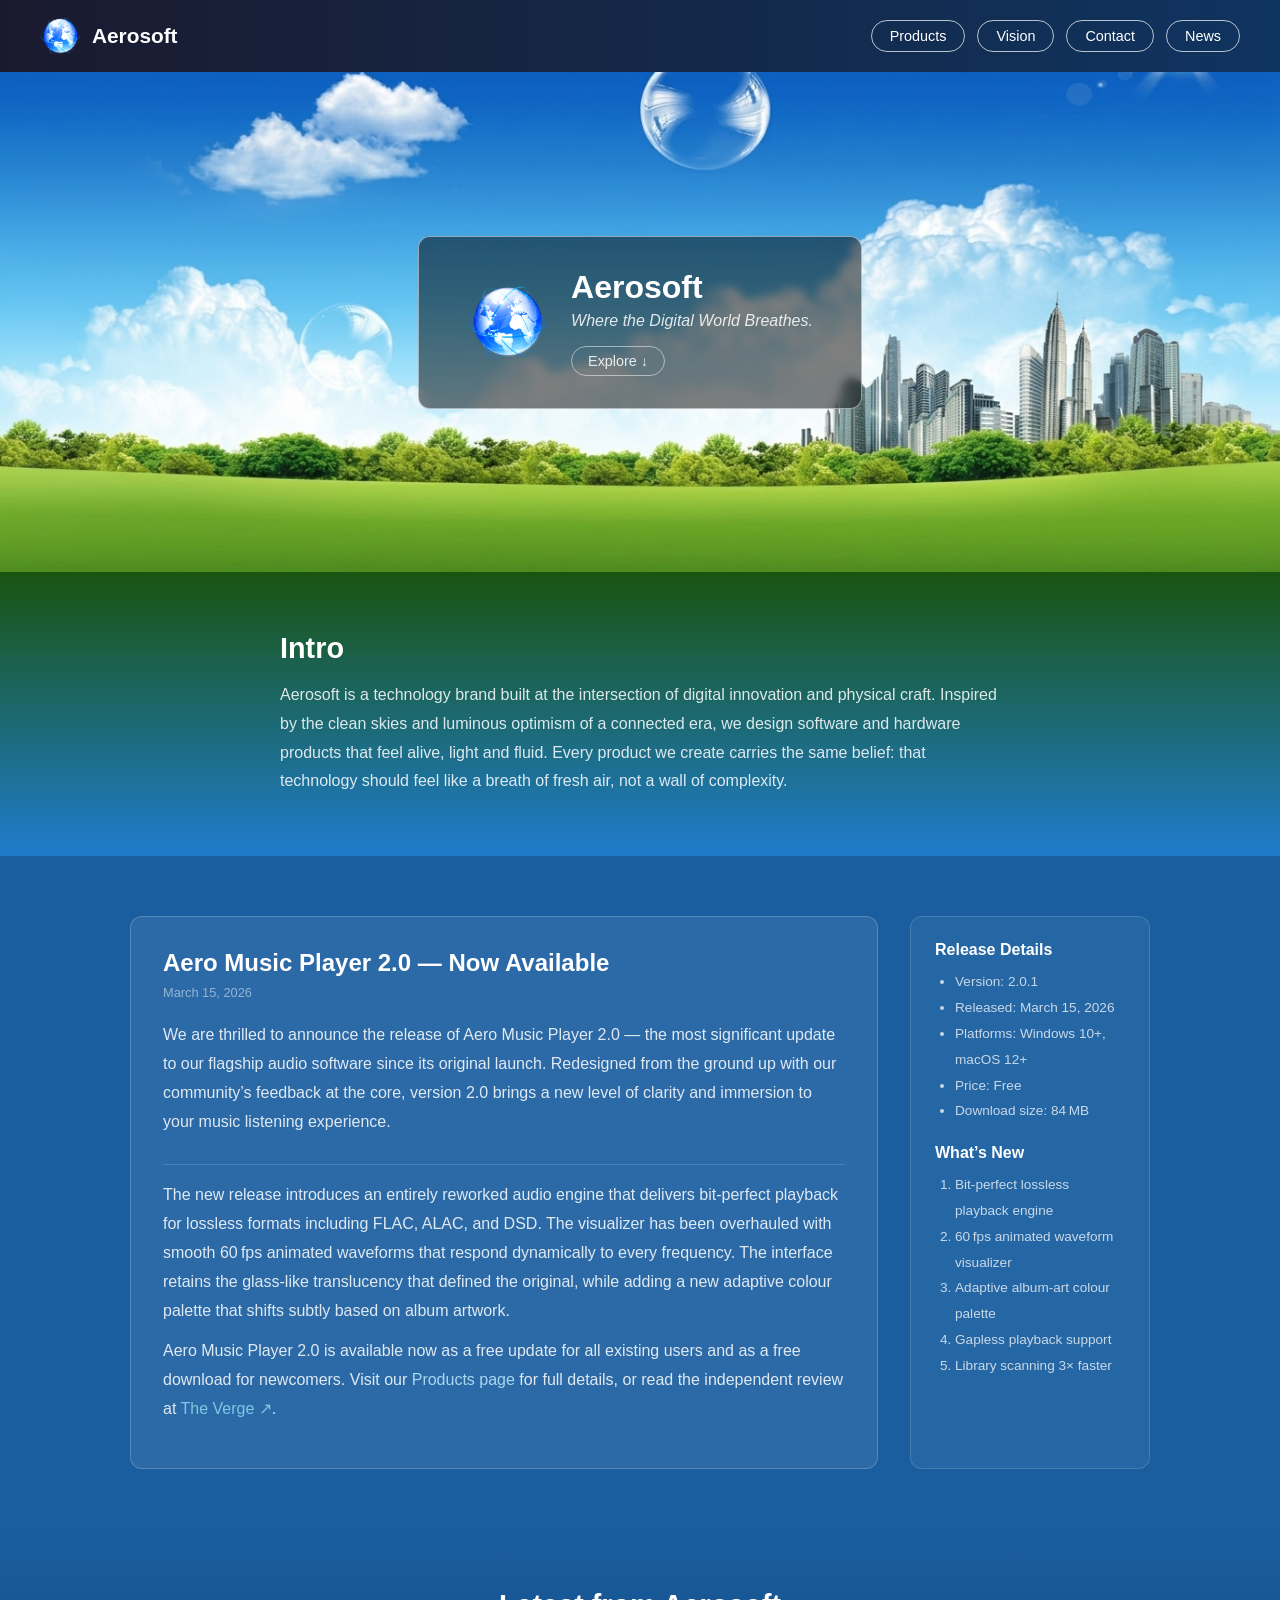
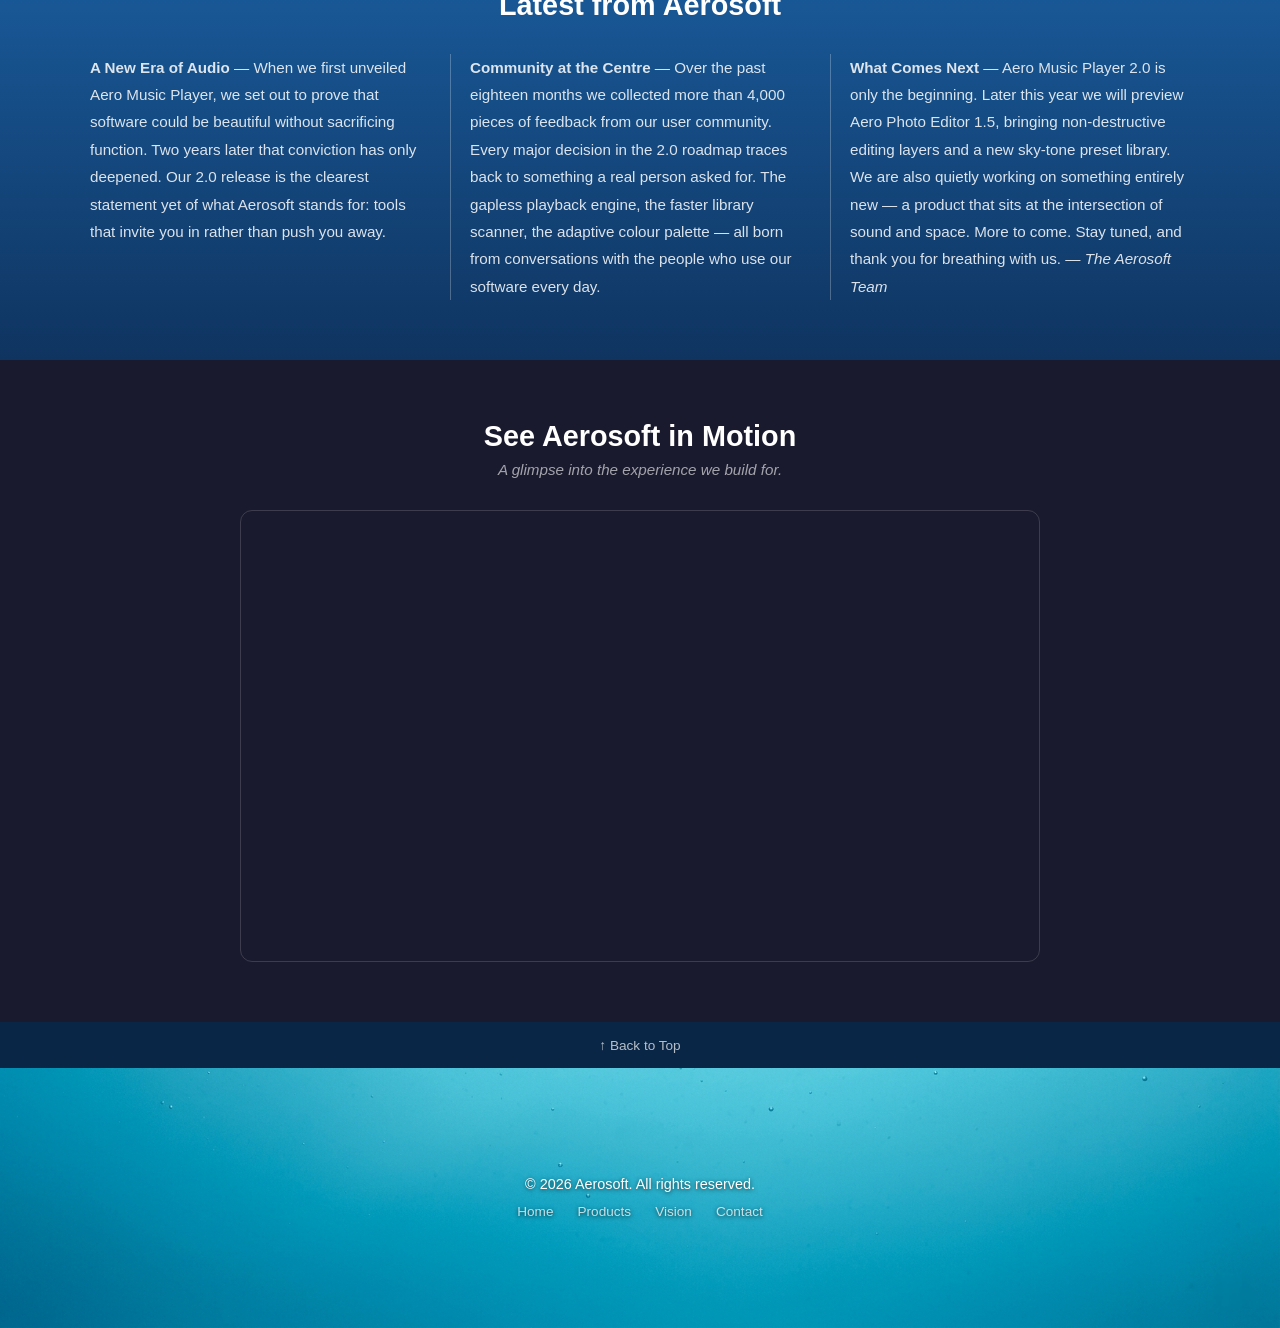
<file: index.html>
<!DOCTYPE html>
<html lang="en">
<head>
    <meta charset="UTF-8">
    <meta name="viewport" content="width=device-width, initial-scale=1.0">
    <meta name="description" content="Aerosoft — technology built at the intersection of digital innovation and physical craft. Where the Digital World Breathes.">
    <meta name="keywords" content="Aerosoft, technology, software, hardware, digital innovation, music player, photo editor, disc reader">
    <meta name="author" content="Aerosoft">
    <title>Aerosoft</title>
    <link rel="icon" href="Images/Globe_rotating.gif">
    <link rel="stylesheet" href="Styles/style.css">
</head>
<body id="top" class="home-page">

    <!-- Header -->
    <header class="header">
        <a href="index.html" class="header-brand">
            <img src="Images/logo.png" alt="Logo" class="header-logo">
            <span class="brand-name">Aerosoft</span>
        </a>
        <nav class="header-nav">
            <a href="products.html" class="nav-link">Products</a>
            <a href="vision.html" class="nav-link">Vision</a>
            <a href="contact.html" class="nav-link">Contact</a>
            <a href="#latest-news" class="nav-link">News</a>
        </nav>
    </header>

    <!-- Hero Section -->
    <section class="hero">
        <div id="hero-card">
            <img src="Images/logo.png" alt="Logo" class="hero-logo">
            <div class="hero-text">
                <h1>Aerosoft</h1>
                <p style="font-style: italic;">Where the Digital World Breathes.</p>
                <!-- Internal link: hero to intro -->
                <a href="#intro" class="hero-scroll-btn">Explore &#8595;</a>
            </div>
        </div>
    </section>

    <!-- Intro Section -->
    <section id="intro" class="intro">
        <div class="intro-content">
            <h2>Intro</h2>
            <p>Aerosoft is a technology brand built at the intersection of digital innovation and physical craft. Inspired by the clean skies and luminous optimism of a connected era, we design software and hardware products that feel alive, light and fluid. Every product we create carries the same belief: that technology should feel like a breath of fresh air, not a wall of complexity.</p>
        </div>
    </section>

    <!-- Featured Article + Aside -->
    <section id="latest-news" class="feature-bg">
        <div class="feature-section">

            <article class="feature-article">
                <header class="article-header">
                    <h2>Aero Music Player 2.0 &#8212; Now Available</h2>
                    <time datetime="2026-03-15" class="article-date">March 15, 2026</time>
                </header>
                <section class="article-intro">
                    <p>We are thrilled to announce the release of Aero Music Player 2.0 &#8212; the most significant update to our flagship audio software since its original launch. Redesigned from the ground up with our community&#8217;s feedback at the core, version 2.0 brings a new level of clarity and immersion to your music listening experience.</p>
                </section>
                <section class="article-body">
                    <p>The new release introduces an entirely reworked audio engine that delivers bit-perfect playback for lossless formats including FLAC, ALAC, and DSD. The visualizer has been overhauled with smooth 60&thinsp;fps animated waveforms that respond dynamically to every frequency. The interface retains the glass-like translucency that defined the original, while adding a new adaptive colour palette that shifts subtly based on album artwork.</p>
                    <p>Aero Music Player 2.0 is available now as a free update for all existing users and as a free download for newcomers. Visit our <a href="products.html" class="article-link">Products page</a> for full details, or read the independent review at <a href="https://www.theverge.com" target="_blank" rel="noopener noreferrer" class="external-link">The Verge &#8599;</a>.</p>
                </section>
            </article>

            <aside class="feature-aside">
                <h3>Release Details</h3>
                <ul class="aside-list">
                    <li>Version: 2.0.1</li>
                    <li>Released: March 15, 2026</li>
                    <li>Platforms: Windows 10+, macOS 12+</li>
                    <li>Price: Free</li>
                    <li>Download size: 84&thinsp;MB</li>
                </ul>
                <h3>What&#8217;s New</h3>
                <ol class="aside-ordered-list">
                    <li>Bit-perfect lossless playback engine</li>
                    <li>60&thinsp;fps animated waveform visualizer</li>
                    <li>Adaptive album-art colour palette</li>
                    <li>Gapless playback support</li>
                    <li>Library scanning 3&times; faster</li>
                </ol>
            </aside>

        </div>
    </section>

    <!-- Press / Newspaper Columns -->
    <section class="press-section">
        <div class="press-inner">
            <h2>Latest from Aerosoft</h2>
            <div class="press-columns">
                <p><strong>A New Era of Audio</strong> &#8212; When we first unveiled Aero Music Player, we set out to prove that software could be beautiful without sacrificing function. Two years later that conviction has only deepened. Our 2.0 release is the clearest statement yet of what Aerosoft stands for: tools that invite you in rather than push you away.</p>
                <p><strong>Community at the Centre</strong> &#8212; Over the past eighteen months we collected more than 4,000 pieces of feedback from our user community. Every major decision in the 2.0 roadmap traces back to something a real person asked for. The gapless playback engine, the faster library scanner, the adaptive colour palette &#8212; all born from conversations with the people who use our software every day.</p>
                <p><strong>What Comes Next</strong> &#8212; Aero Music Player 2.0 is only the beginning. Later this year we will preview Aero Photo Editor 1.5, bringing non-destructive editing layers and a new sky-tone preset library. We are also quietly working on something entirely new &#8212; a product that sits at the intersection of sound and space. More to come. Stay tuned, and thank you for breathing with us. &#8212; <em>The Aerosoft Team</em></p>
            </div>
        </div>
    </section>

    <!-- Video Section -->
    <section class="video-section">
        <div class="video-inner">
            <h2>See Aerosoft in Motion</h2>
            <p class="video-subtitle">A glimpse into the experience we build for.</p>
            <div class="video-wrapper">
                <iframe
                    src="https://www.youtube.com/embed/9uaHQMWaP7A"
                    title="Aerosoft &#8212; Ambient Showcase"
                    allow="accelerometer; autoplay; clipboard-write; encrypted-media; gyroscope; picture-in-picture"
                    allowfullscreen>
                </iframe>
            </div>
        </div>
    </section>

    <!-- Internal link: bottom back to top -->
    <div class="back-to-top-bar">
        <a href="#top" class="back-to-top">&#8593; Back to Top</a>
    </div>

    <!-- Footer -->
    <footer class="footer">
        <div class="footer-content">
            <p class="footer-copy">&copy; 2026 Aerosoft. All rights reserved.</p>
            <nav class="footer-nav">
                <a href="index.html" class="footer-nav-link">Home</a>
                <a href="products.html" class="footer-nav-link">Products</a>
                <a href="vision.html" class="footer-nav-link">Vision</a>
                <a href="contact.html" class="footer-nav-link">Contact</a>
            </nav>
        </div>
    </footer>

</body>
</html>
</file>
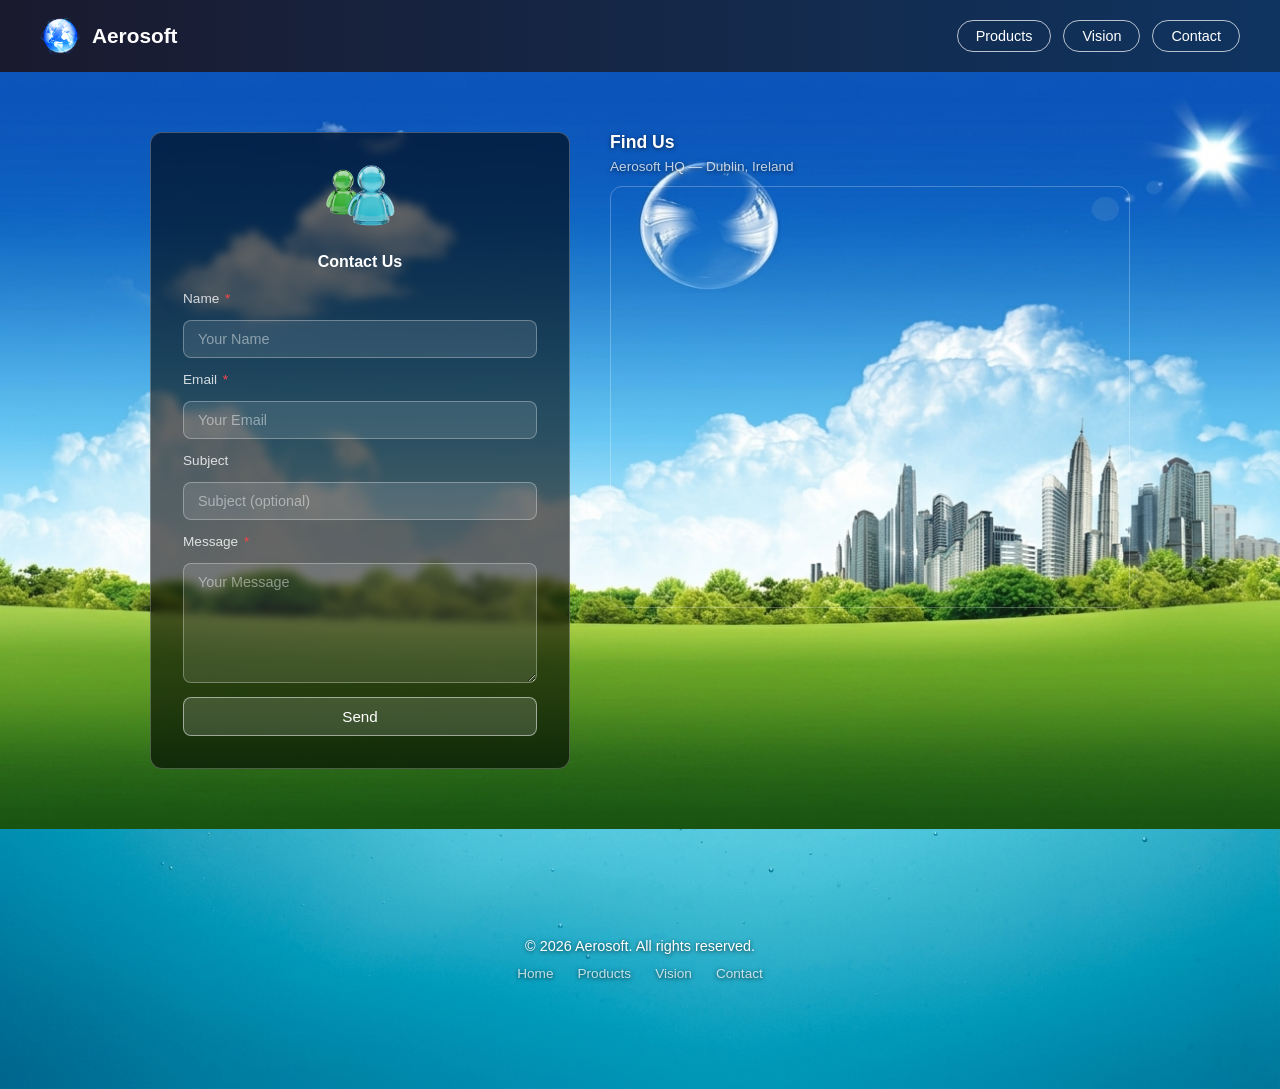
<file: contact.html>
<!DOCTYPE html>
<html lang="en">
<head>
    <meta charset="UTF-8">
    <meta name="viewport" content="width=device-width, initial-scale=1.0">
    <meta name="description" content="Get in touch with Aerosoft. Send us a message and a member of our team will get back to you.">
    <meta name="keywords" content="contact Aerosoft, get in touch, Aerosoft support, send message">
    <meta name="author" content="Aerosoft">
    <title>Contact - Aerosoft</title>
    <link rel="icon" href="Images/Globe_rotating.gif">
    <link rel="stylesheet" href="Styles/style.css">
</head>
<body>

    <!-- Header -->
    <header class="header">
        <a href="index.html" class="header-brand">
            <img src="Images/logo.png" alt="Logo" class="header-logo">
            <span class="brand-name">Aerosoft</span>
        </a>
        <nav class="header-nav">
            <a href="products.html" class="nav-link">Products</a>
            <a href="vision.html" class="nav-link">Vision</a>
            <a href="contact.html" class="nav-link">Contact</a>
        </nav>
    </header>

    <!-- Contact Section -->
    <section class="contact-section">
        <div class="contact-area">

            <!-- Contact Form — method GET so submitted data is visible in the URL -->
            <div class="contact-card">
                <img src="Images/frutiger_people.png" alt="Contact" class="contact-card-img">
                <h2 class="contact-prompt">Contact Us</h2>
                <form class="contact-form" method="GET" action="contact.html">
                    <label class="form-label" for="name">Name <span class="req">*</span></label>
                    <input type="text" id="name" name="name" placeholder="Your Name" minlength="2" required>

                    <label class="form-label" for="email">Email <span class="req">*</span></label>
                    <input type="email" id="email" name="email" placeholder="Your Email" required>

                    <label class="form-label" for="subject">Subject</label>
                    <input type="text" id="subject" name="subject" placeholder="Subject (optional)">

                    <label class="form-label" for="message">Message <span class="req">*</span></label>
                    <textarea id="message" name="message" placeholder="Your Message" minlength="10" required></textarea>

                    <button type="submit">Send</button>
                </form>
            </div>

            <!-- Google Maps -->
            <div class="map-section">
                <h3 class="map-heading">Find Us</h3>
                <p class="map-subtext">Aerosoft HQ &mdash; Dublin, Ireland</p>
                <div class="map-wrapper">
                    <iframe
                        src="https://maps.google.com/maps?q=Dublin,Ireland&output=embed&hl=en"
                        width="100%"
                        height="420"
                        style="border:0;"
                        allowfullscreen=""
                        loading="lazy"
                        referrerpolicy="no-referrer-when-downgrade"
                        title="Aerosoft HQ &mdash; Dublin, Ireland">
                    </iframe>
                </div>
            </div>

        </div>
    </section>

    <!-- Footer -->
    <footer class="footer">
        <div class="footer-content">
            <p class="footer-copy">&copy; 2026 Aerosoft. All rights reserved.</p>
            <nav class="footer-nav">
                <a href="index.html" class="footer-nav-link">Home</a>
                <a href="products.html" class="footer-nav-link">Products</a>
                <a href="vision.html" class="footer-nav-link">Vision</a>
                <a href="contact.html" class="footer-nav-link">Contact</a>
            </nav>
        </div>
    </footer>

</body>
</html>
</file>
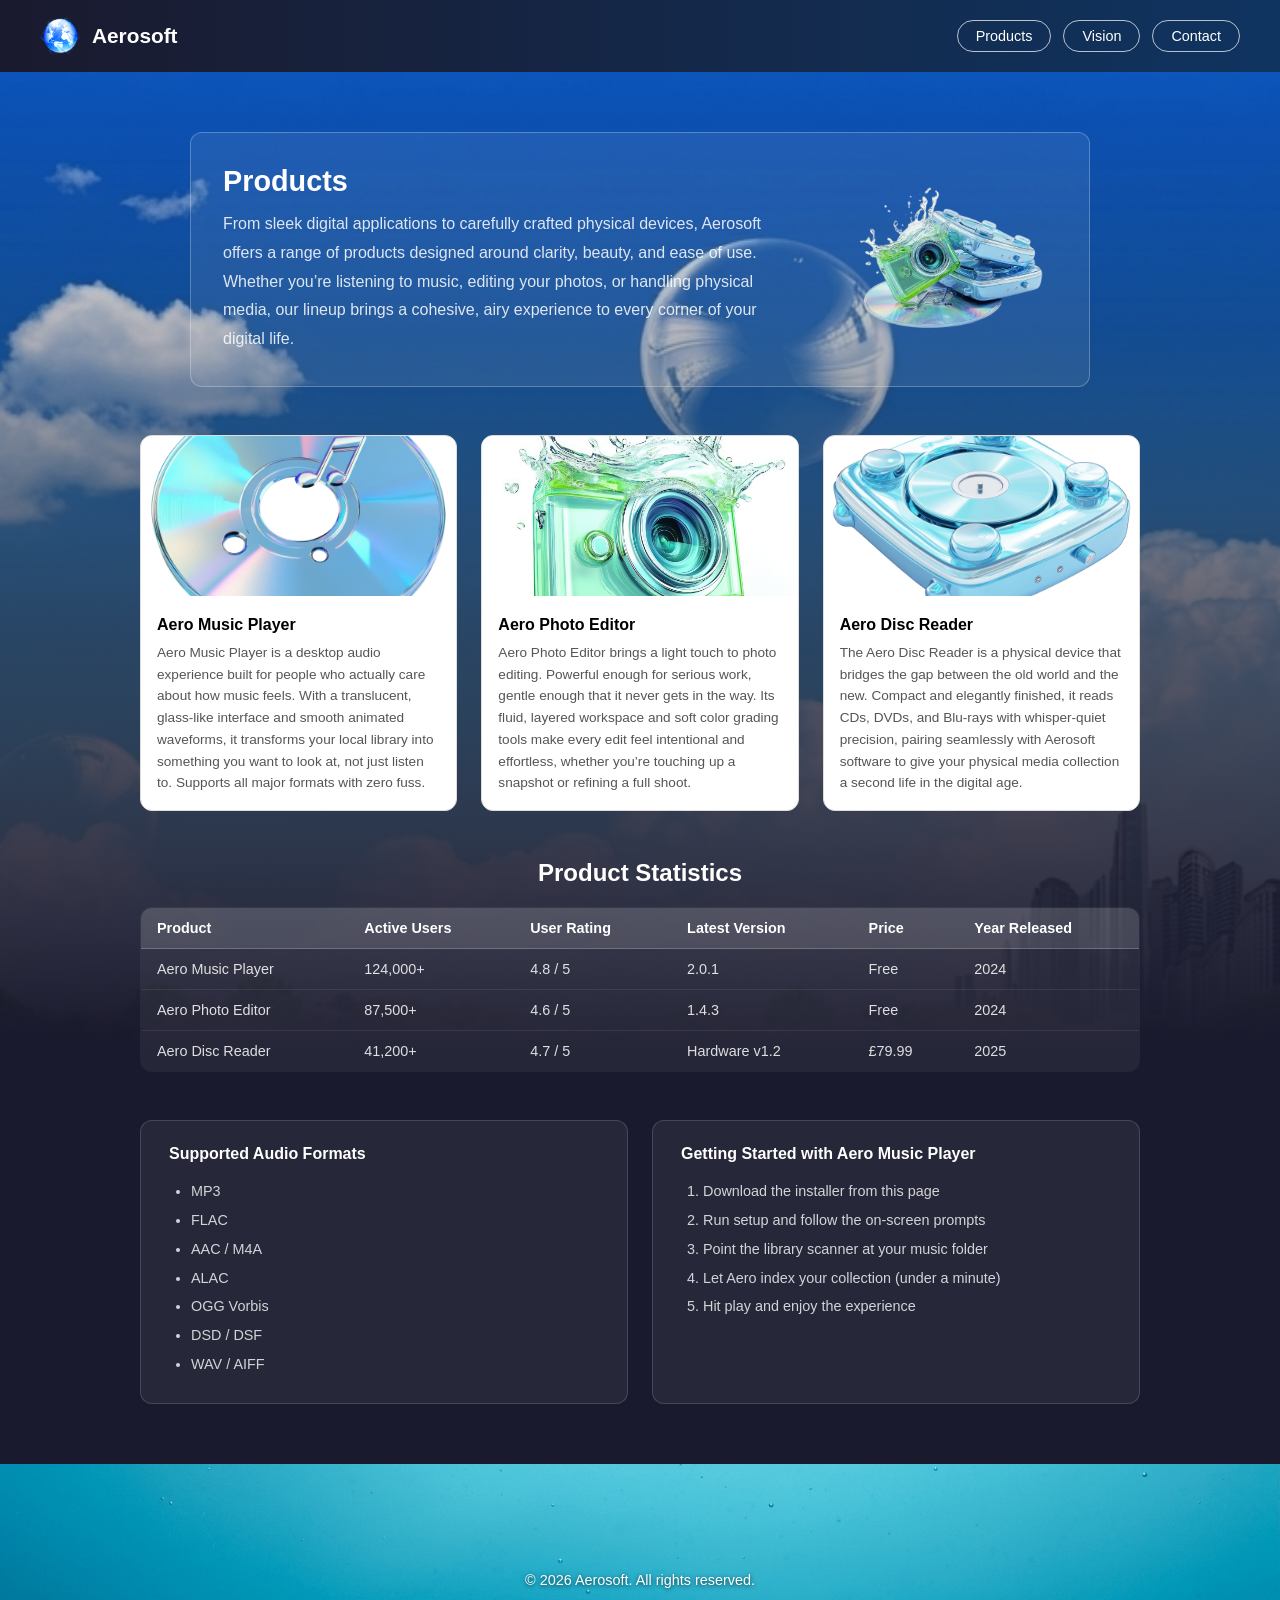
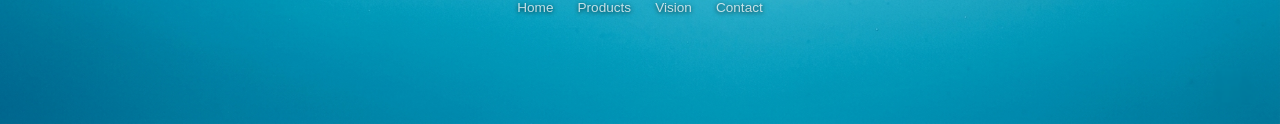
<file: products.html>
<!DOCTYPE html>
<html lang="en">
<head>
    <meta charset="UTF-8">
    <meta name="viewport" content="width=device-width, initial-scale=1.0">
    <meta name="description" content="Explore Aerosoft's product lineup — Aero Music Player, Aero Photo Editor, and Aero Disc Reader. Designed around clarity, beauty, and ease of use.">
    <meta name="keywords" content="Aerosoft products, Aero Music Player, Aero Photo Editor, Aero Disc Reader, software, hardware">
    <meta name="author" content="Aerosoft">
    <title>Products - Aerosoft</title>
    <link rel="icon" href="Images/Globe_rotating.gif">
    <link rel="stylesheet" href="Styles/style.css">
</head>
<body class="products-page">

    <!-- Header -->
    <header class="header">
        <a href="index.html" class="header-brand">
            <img src="Images/logo.png" alt="Logo" class="header-logo">
            <span class="brand-name">Aerosoft</span>
        </a>
        <nav class="header-nav">
            <a href="products.html" class="nav-link">Products</a>
            <a href="vision.html" class="nav-link">Vision</a>
            <a href="contact.html" class="nav-link">Contact</a>
        </nav>
    </header>

    <!-- Products Section -->
    <section class="products-section">
        <div class="products-section-content">

            <div class="products-intro-card">
                <div class="products-intro-text">
                    <h2>Products</h2>
                    <p>From sleek digital applications to carefully crafted physical devices, Aerosoft offers a range of products designed around clarity, beauty, and ease of use. Whether you&#8217;re listening to music, editing your photos, or handling physical media, our lineup brings a cohesive, airy experience to every corner of your digital life.</p>
                </div>
                <img src="Images/items_showcase.png" alt="Products" class="products-intro-img">
            </div>

            <!-- Product Cards -->
            <div class="product-grid">

                <div class="product-card">
                    <img src="Images/music_player.png" alt="Aero Music Player" class="product-card-img">
                    <div class="product-card-body">
                        <h3>Aero Music Player</h3>
                        <p>Aero Music Player is a desktop audio experience built for people who actually care about how music feels. With a translucent, glass-like interface and smooth animated waveforms, it transforms your local library into something you want to look at, not just listen to. Supports all major formats with zero fuss.</p>
                    </div>
                </div>

                <div class="product-card">
                    <img src="Images/photo_editor.jpg" alt="Aero Photo Editor" class="product-card-img">
                    <div class="product-card-body">
                        <h3>Aero Photo Editor</h3>
                        <p>Aero Photo Editor brings a light touch to photo editing. Powerful enough for serious work, gentle enough that it never gets in the way. Its fluid, layered workspace and soft color grading tools make every edit feel intentional and effortless, whether you&#8217;re touching up a snapshot or refining a full shoot.</p>
                    </div>
                </div>

                <div class="product-card">
                    <img src="Images/disc_reader_player.png" alt="Aero Disc Reader" class="product-card-img">
                    <div class="product-card-body">
                        <h3>Aero Disc Reader</h3>
                        <p>The Aero Disc Reader is a physical device that bridges the gap between the old world and the new. Compact and elegantly finished, it reads CDs, DVDs, and Blu-rays with whisper-quiet precision, pairing seamlessly with Aerosoft software to give your physical media collection a second life in the digital age.</p>
                    </div>
                </div>

            </div>

            <!-- Statistical Data Table -->
            <div class="stats-section">
                <h2 class="stats-heading">Product Statistics</h2>
                <table class="stats-table">
                    <thead>
                        <tr>
                            <th>Product</th>
                            <th>Active Users</th>
                            <th>User Rating</th>
                            <th>Latest Version</th>
                            <th>Price</th>
                            <th>Year Released</th>
                        </tr>
                    </thead>
                    <tbody>
                        <tr>
                            <td>Aero Music Player</td>
                            <td>124,000+</td>
                            <td>4.8 / 5</td>
                            <td>2.0.1</td>
                            <td>Free</td>
                            <td>2024</td>
                        </tr>
                        <tr>
                            <td>Aero Photo Editor</td>
                            <td>87,500+</td>
                            <td>4.6 / 5</td>
                            <td>1.4.3</td>
                            <td>Free</td>
                            <td>2024</td>
                        </tr>
                        <tr>
                            <td>Aero Disc Reader</td>
                            <td>41,200+</td>
                            <td>4.7 / 5</td>
                            <td>Hardware v1.2</td>
                            <td>&pound;79.99</td>
                            <td>2025</td>
                        </tr>
                    </tbody>
                </table>
            </div>

            <!-- Product Feature Lists -->
            <div class="features-section">
                <div class="features-col">
                    <h3>Supported Audio Formats</h3>
                    <!-- Unordered list -->
                    <ul class="format-list">
                        <li>MP3</li>
                        <li>FLAC</li>
                        <li>AAC / M4A</li>
                        <li>ALAC</li>
                        <li>OGG Vorbis</li>
                        <li>DSD / DSF</li>
                        <li>WAV / AIFF</li>
                    </ul>
                </div>
                <div class="features-col">
                    <h3>Getting Started with Aero Music Player</h3>
                    <!-- Ordered list -->
                    <ol class="steps-list">
                        <li>Download the installer from this page</li>
                        <li>Run setup and follow the on-screen prompts</li>
                        <li>Point the library scanner at your music folder</li>
                        <li>Let Aero index your collection (under a minute)</li>
                        <li>Hit play and enjoy the experience</li>
                    </ol>
                </div>
            </div>

        </div>
    </section>

    <!-- Footer -->
    <footer class="footer">
        <div class="footer-content">
            <p class="footer-copy">&copy; 2026 Aerosoft. All rights reserved.</p>
            <nav class="footer-nav">
                <a href="index.html" class="footer-nav-link">Home</a>
                <a href="products.html" class="footer-nav-link">Products</a>
                <a href="vision.html" class="footer-nav-link">Vision</a>
                <a href="contact.html" class="footer-nav-link">Contact</a>
            </nav>
        </div>
    </footer>

</body>
</html>
</file>
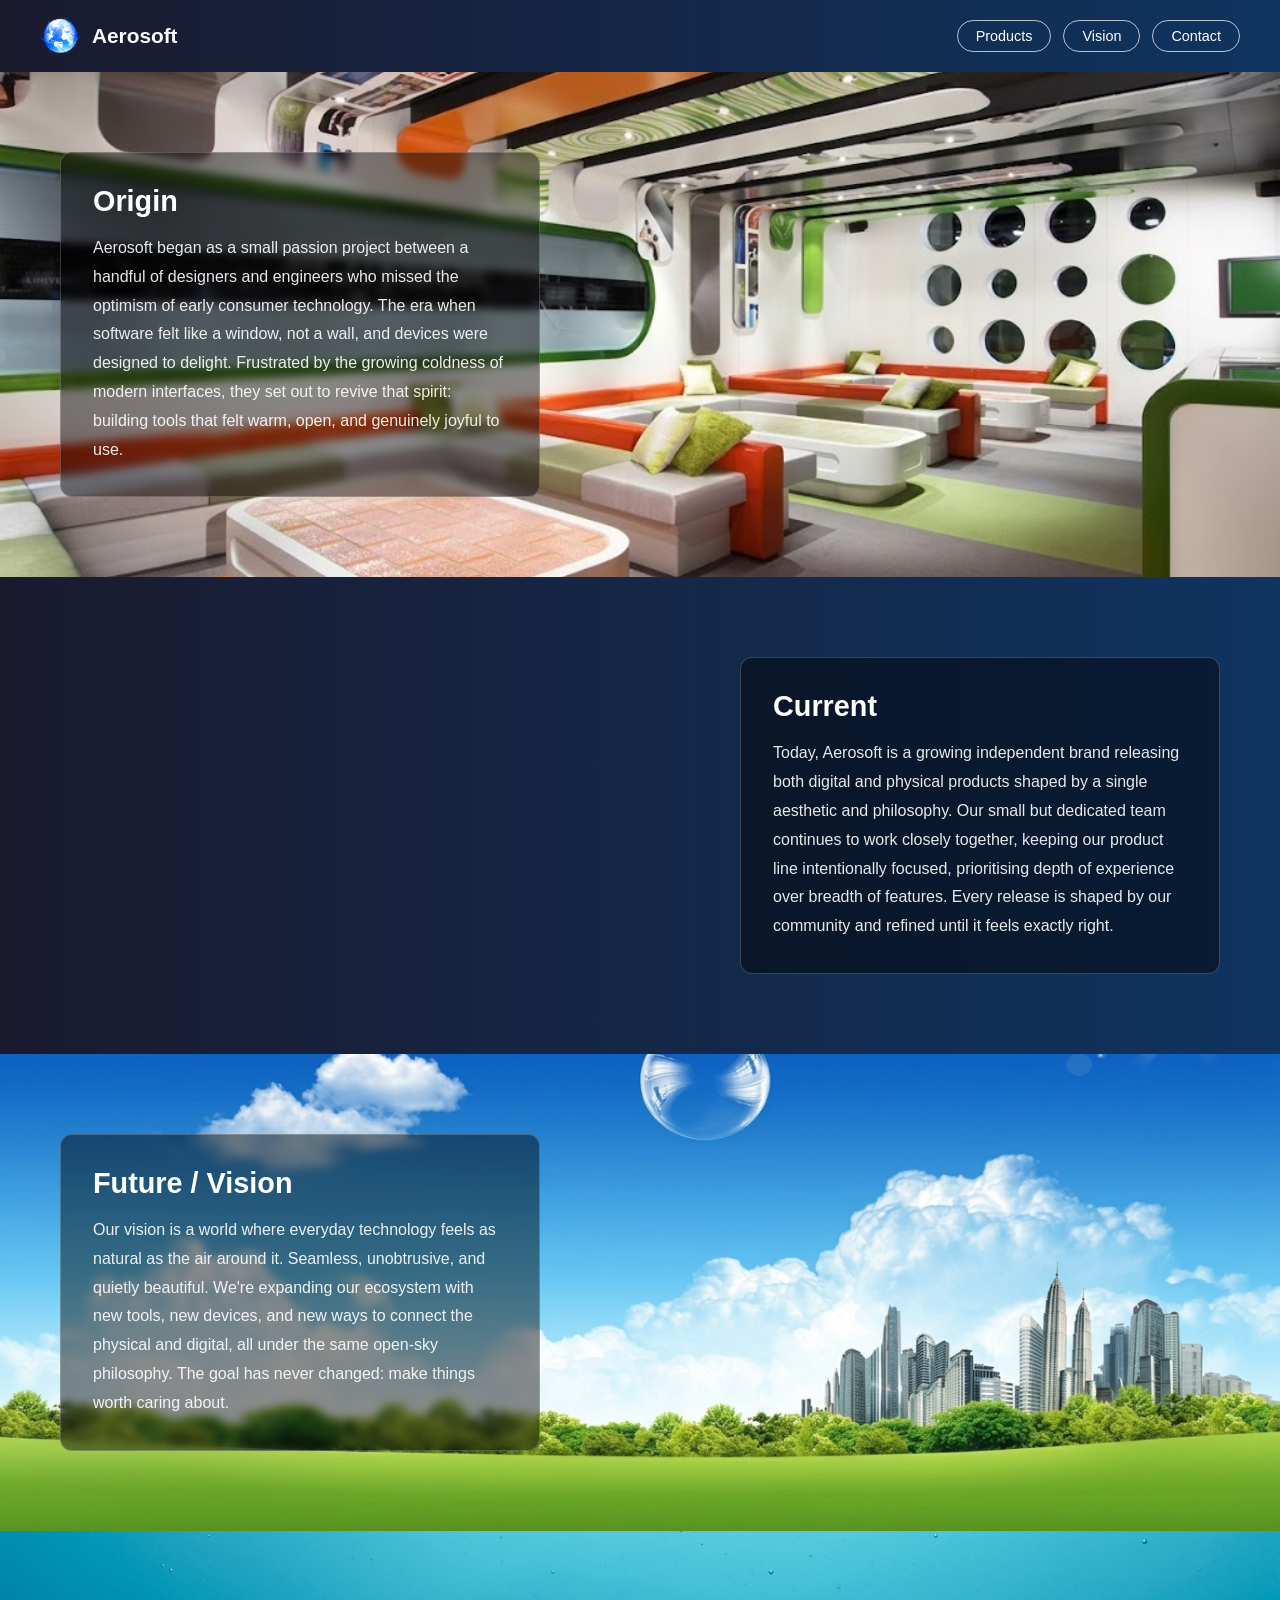
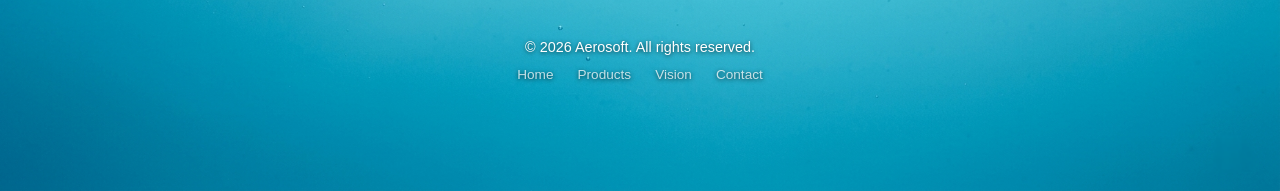
<file: vision.html>
<!DOCTYPE html>
<html lang="en">
<head>
    <meta charset="UTF-8">
    <meta name="viewport" content="width=device-width, initial-scale=1.0">
    <meta name="description" content="Learn about Aerosoft's origin, where we stand today, and our vision for the future of technology — seamless, unobtrusive, and quietly beautiful.">
    <meta name="keywords" content="Aerosoft vision, about Aerosoft, technology philosophy, digital innovation, company history">
    <meta name="author" content="Aerosoft">
    <title>Vision - Aerosoft</title>
    <link rel="icon" href="Images/Globe_rotating.gif">
    <link rel="stylesheet" href="Styles/style.css">
</head>
<body>

    <!-- Header -->
    <header class="header">
        <a href="index.html" class="header-brand">
            <img src="Images/logo.png" alt="Logo" class="header-logo">
            <span class="brand-name">Aerosoft</span>
        </a>
        <nav class="header-nav">
            <a href="products.html" class="nav-link">Products</a>
            <a href="vision.html" class="nav-link">Vision</a>
            <a href="contact.html" class="nav-link">Contact</a>
        </nav>
    </header>

    <!-- Origin Section -->
    <section class="vision-section origin">
        <div class="vision-content">
            <h2>Origin</h2>
            <p>Aerosoft began as a small passion project between a handful of designers and engineers who missed the optimism of early consumer technology. The era when software felt like a window, not a wall, and devices were designed to delight. Frustrated by the growing coldness of modern interfaces, they set out to revive that spirit: building tools that felt warm, open, and genuinely joyful to use.</p>
        </div>
    </section>

    <!-- Current Section -->
    <section class="vision-section current">
        <div class="vision-content">
            <h2>Current</h2>
            <p>Today, Aerosoft is a growing independent brand releasing both digital and physical products shaped by a single aesthetic and philosophy. Our small but dedicated team continues to work closely together, keeping our product line intentionally focused, prioritising depth of experience over breadth of features. Every release is shaped by our community and refined until it feels exactly right.</p>
        </div>
    </section>

    <!-- Future / Vision Section -->
    <section class="vision-section future">
        <div class="vision-content">
            <h2>Future / Vision</h2>
            <p>Our vision is a world where everyday technology feels as natural as the air around it. Seamless, unobtrusive, and quietly beautiful. We're expanding our ecosystem with new tools, new devices, and new ways to connect the physical and digital, all under the same open-sky philosophy. The goal has never changed: make things worth caring about.</p>
        </div>
    </section>

    <!-- Footer -->
    <footer class="footer">
        <div class="footer-content">
            <p class="footer-copy">&copy; 2026 Aerosoft. All rights reserved.</p>
            <nav class="footer-nav">
                <a href="index.html" class="footer-nav-link">Home</a>
                <a href="products.html" class="footer-nav-link">Products</a>
                <a href="vision.html" class="footer-nav-link">Vision</a>
                <a href="contact.html" class="footer-nav-link">Contact</a>
            </nav>
        </div>
    </footer>

</body>
</html>
</file>
<file: Styles/style.css>
/* ==========================================================================
   RESET & BASE
   ========================================================================== */

* {
    margin: 0;
    padding: 0;
    box-sizing: border-box;
}

body {
    font-family: Arial, sans-serif;
    display: flex;
    flex-direction: column;
    min-height: 100vh;
    background-color: #195410;
}

.home-page {
    background-color: #1f7ccc;
}

.products-page {
    background-color: #1a1a2e;
}


/* ==========================================================================
   HEADER
   ========================================================================== */

.header {
    display: flex;
    align-items: center;
    justify-content: space-between;
    padding: 16px 40px;
    background: linear-gradient(to right, #1a1a2e, #0f3460);
}

.header-brand {
    display: flex;
    align-items: center;
    gap: 12px;
    text-decoration: none;
}

.header-logo {
    height: 40px;
    width: auto;
    object-fit: contain;
}

.brand-name {
    color: white;
    font-size: 1.3rem;
    font-weight: bold;
}

.header-nav {
    display: flex;
    gap: 12px;
}

.nav-link {
    color: white;
    text-decoration: none;
    padding: 7px 18px;
    border: 1px solid rgba(255, 255, 255, 0.7);
    border-radius: 20px;
    font-size: 0.9rem;
    transition: background 0.2s;
}

.nav-link:hover {
    background: rgba(255, 255, 255, 0.15);
}


/* ==========================================================================
   HERO  (index.html)
   ========================================================================== */

.hero {
    min-height: 500px;
    background-image: url('../Images/hero_background.png');
    background-size: cover;
    background-position: center;
    display: flex;
    align-items: center;
    justify-content: center;
}

#hero-card {
    display: flex;
    align-items: center;
    gap: 24px;
    padding: 32px 48px;
    background: rgba(0, 0, 0, 0.5);
    border: 1px solid rgba(255, 255, 255, 0.5);
    border-radius: 12px;
    backdrop-filter: blur(4px);
}

.hero-logo {
    height: 80px;
    width: auto;
    object-fit: contain;
}

.hero-text h1 {
    color: white;
    font-size: 2rem;
}

.hero-text p {
    color: rgba(255, 255, 255, 0.85);
    font-size: 1rem;
    margin-top: 6px;
}


/* ==========================================================================
   INTRO  (index.html)
   ========================================================================== */

.intro {
    padding: 60px 40px;
    background: linear-gradient(to bottom, #195410, #1f7ccc);
    display: flex;
    justify-content: center;
}

.intro-content {
    max-width: 720px;
    width: 100%;
}

.intro-content h2 {
    color: white;
    font-size: 1.8rem;
    margin-bottom: 16px;
}

.intro-content p {
    color: rgba(255, 255, 255, 0.85);
    line-height: 1.8;
}


/* ==========================================================================
   PRODUCTS  (products.html)
   ========================================================================== */

.products-section {
    position: relative;
    background-image: url('../Images/hero_background.png');
    background-size: cover;
    background-position: top center;
}

.products-section::before {
    content: '';
    position: absolute;
    inset: 0;
    background: linear-gradient(
        to bottom,
        transparent 0%,
        rgba(26, 26, 46, 0.7) 40%,
        #1a1a2e 70%
    );
}

.products-section-content {
    position: relative;
    z-index: 1;
    padding: 60px 40px;
    display: flex;
    flex-direction: column;
    align-items: center;
    gap: 48px;
}

/* Intro card */

.products-intro-card {
    display: flex;
    align-items: center;
    gap: 40px;
    max-width: 900px;
    width: 100%;
    background: rgba(255, 255, 255, 0.08);
    border: 1px solid rgba(255, 255, 255, 0.25);
    border-radius: 12px;
    padding: 32px;
}

.products-intro-text h2 {
    color: white;
    font-size: 1.8rem;
    margin-bottom: 12px;
}

.products-intro-text p {
    color: rgba(255, 255, 255, 0.85);
    line-height: 1.8;
}

.products-intro-img {
    width: 220px;
    height: 150px;
    object-fit: cover;
    border-radius: 8px;
    flex-shrink: 0;
}

/* Product grid */

.product-grid {
    display: grid;
    grid-template-columns: repeat(3, 1fr);
    gap: 24px;
    max-width: 1000px;
    margin: 0 auto;
}

.product-card {
    background: white;
    border: 1px solid #ddd;
    border-radius: 12px;
    overflow: hidden;
}

.product-card-img {
    width: 100%;
    height: 160px;
    object-fit: cover;
}

.product-card-body {
    padding: 16px;
}

.product-card-body h3 {
    font-size: 1rem;
    margin-bottom: 8px;
}

.product-card-body p {
    font-size: 0.85rem;
    color: #555;
    line-height: 1.6;
}


/* ==========================================================================
   VISION  (vision.html)
   ========================================================================== */

.vision-section {
    position: relative;
    min-height: 380px;
    padding: 80px 60px;
    display: flex;
    align-items: center;
}

.vision-content {
    position: relative;
    z-index: 1;
    max-width: 480px;
    background: rgba(0, 0, 0, 0.45);
    border: 1px solid rgba(255, 255, 255, 0.2);
    border-radius: 12px;
    padding: 32px;
    backdrop-filter: blur(4px);
}

.vision-content h2 {
    color: white;
    font-size: 1.8rem;
    margin-bottom: 16px;
}

.vision-content p {
    color: rgba(255, 255, 255, 0.9);
    line-height: 1.8;
}

/* Individual vision sections */

.origin {
    background-image: url('../Images/office.jpg');
    background-size: cover;
    background-position: center;
    justify-content: flex-start;
}

.current {
    background: linear-gradient(to right, #1a1a2e, #0f3460);
    justify-content: flex-end;
}

.current::before {
    display: none;
}

.future {
    background-image: url('../Images/hero_background.png');
    background-size: cover;
    background-position: center;
    justify-content: flex-start;
}


/* ==========================================================================
   CONTACT  (contact.html)
   ========================================================================== */

.contact-section {
    flex: 1;
    background-image: url('../Images/hero_background.png');
    background-size: cover;
    background-position: center;
    display: flex;
    align-items: center;
    justify-content: center;
    padding: 60px 40px;
}

.contact-card {
    width: 100%;
    max-width: 460px;
    background: rgba(0, 0, 0, 0.6);
    border: 1px solid rgba(255, 255, 255, 0.25);
    border-radius: 12px;
    overflow: hidden;
    backdrop-filter: blur(4px);
}

.contact-card-img {
    display: block;
    width: 72px;
    height: 72px;
    object-fit: contain;
    margin: 28px auto 0;
}

.contact-prompt {
    color: white;
    font-size: 1rem;
    text-align: center;
    padding: 20px 32px 0;
}

/* Form */

.contact-form {
    display: flex;
    flex-direction: column;
    gap: 14px;
    padding: 20px 32px 32px;
}

.form-label {
    color: rgba(255, 255, 255, 0.8);
    font-size: 0.85rem;
}

.form-label .req {
    color: #ff4444;
    margin-left: 2px;
}

.contact-form input,
.contact-form textarea {
    width: 100%;
    padding: 10px 14px;
    background: rgba(255, 255, 255, 0.1);
    border: 1px solid rgba(255, 255, 255, 0.3);
    border-radius: 8px;
    color: white;
    font-size: 0.9rem;
    font-family: Arial, sans-serif;
}

.contact-form input::placeholder,
.contact-form textarea::placeholder {
    color: rgba(255, 255, 255, 0.45);
}

.contact-form textarea {
    height: 120px;
    resize: vertical;
}

.contact-form button {
    padding: 10px;
    background: rgba(255, 255, 255, 0.15);
    border: 1px solid rgba(255, 255, 255, 0.5);
    border-radius: 8px;
    color: white;
    font-size: 0.95rem;
    cursor: pointer;
    transition: background 0.2s;
}

.contact-form button:hover {
    background: rgba(255, 255, 255, 0.28);
}


/* ==========================================================================
   FOOTER  (all pages)
   ========================================================================== */

.footer {
    min-height: 260px;
    background-image: url('../Images/water_footer.png');
    background-size: cover;
    background-position: bottom center;
    display: flex;
    flex-direction: column;
    align-items: center;
    justify-content: center;
    gap: 12px;
}

.footer p {
    position: relative;
    z-index: 1;
    color: white;
    font-size: 0.9rem;
    text-shadow: 0 1px 4px rgba(0, 0, 0, 0.7);
}

.footer-content {
    position: relative;
    z-index: 1;
    display: flex;
    flex-direction: column;
    align-items: center;
    gap: 12px;
}

.footer-copy {
    color: white;
    font-size: 0.9rem;
    text-shadow: 0 1px 4px rgba(0, 0, 0, 0.7);
    margin: 0;
}

.footer-nav {
    display: flex;
    gap: 24px;
}

.footer-nav-link {
    color: rgba(255, 255, 255, 0.75);
    text-decoration: none;
    font-size: 0.85rem;
    text-shadow: 0 1px 4px rgba(0, 0, 0, 0.7);
    transition: color 0.2s;
}

.footer-nav-link:hover {
    color: white;
}


/* ==========================================================================
   HERO SCROLL BUTTON  (index.html)
   ========================================================================== */

.hero-scroll-btn {
    display: inline-block;
    margin-top: 16px;
    color: rgba(255, 255, 255, 0.85);
    text-decoration: none;
    font-size: 0.9rem;
    border: 1px solid rgba(255, 255, 255, 0.5);
    border-radius: 20px;
    padding: 6px 16px;
    transition: background 0.2s;
}

.hero-scroll-btn:hover {
    background: rgba(255, 255, 255, 0.15);
}


/* ==========================================================================
   FEATURE ARTICLE + ASIDE  (index.html)
   ========================================================================== */

.feature-bg {
    background-color: #1a5ea0;
}

.feature-section {
    display: flex;
    gap: 32px;
    padding: 60px 40px;
    max-width: 1100px;
    margin: 0 auto;
}

.feature-article {
    flex: 1;
    background: rgba(255, 255, 255, 0.08);
    border: 1px solid rgba(255, 255, 255, 0.2);
    border-radius: 12px;
    padding: 32px;
}

.article-header {
    margin-bottom: 20px;
}

.article-header h2 {
    color: white;
    font-size: 1.5rem;
    margin-bottom: 6px;
}

.article-date {
    font-size: 0.8rem;
    color: rgba(255, 255, 255, 0.5);
}

.article-intro {
    margin-bottom: 16px;
    padding-bottom: 16px;
    border-bottom: 1px solid rgba(255, 255, 255, 0.15);
}

.article-intro p,
.article-body p {
    color: rgba(255, 255, 255, 0.85);
    line-height: 1.8;
    margin-bottom: 12px;
}

.article-link {
    color: #a8d8f0;
    text-decoration: none;
}

.article-link:hover {
    text-decoration: underline;
}

.external-link {
    color: #7ec8e3;
    text-decoration: none;
}

.external-link:hover {
    text-decoration: underline;
}

.feature-aside {
    width: 240px;
    flex-shrink: 0;
    background: rgba(255, 255, 255, 0.05);
    border: 1px solid rgba(255, 255, 255, 0.15);
    border-radius: 12px;
    padding: 24px;
}

.feature-aside h3 {
    color: white;
    font-size: 1rem;
    margin-bottom: 10px;
    margin-top: 20px;
}

.feature-aside h3:first-child {
    margin-top: 0;
}

.aside-list,
.aside-ordered-list {
    padding-left: 20px;
    line-height: 1.9;
    font-size: 0.85rem;
    color: rgba(255, 255, 255, 0.75);
}


/* ==========================================================================
   PRESS NEWSPAPER COLUMNS  (index.html)
   ========================================================================== */

.press-section {
    background: linear-gradient(to bottom, #1a5ea0, #0f3460);
    padding: 60px 40px;
}

.press-inner {
    max-width: 1100px;
    margin: 0 auto;
}

.press-inner h2 {
    color: white;
    font-size: 1.8rem;
    margin-bottom: 32px;
    text-align: center;
}

.press-columns {
    column-count: 3;
    column-gap: 40px;
    column-rule: 1px solid rgba(255, 255, 255, 0.25);
    color: rgba(255, 255, 255, 0.85);
    line-height: 1.8;
    font-size: 0.95rem;
}

.press-columns p {
    margin-bottom: 16px;
    break-inside: avoid;
}


/* ==========================================================================
   VIDEO SECTION  (index.html)
   ========================================================================== */

.video-section {
    background: #1a1a2e;
    padding: 60px 40px;
    text-align: center;
}

.video-inner {
    max-width: 800px;
    margin: 0 auto;
}

.video-section h2 {
    color: white;
    font-size: 1.8rem;
    margin-bottom: 8px;
}

.video-subtitle {
    color: rgba(255, 255, 255, 0.6);
    font-size: 0.95rem;
    margin-bottom: 32px;
    font-style: italic;
}

.video-wrapper {
    position: relative;
    padding-bottom: 56.25%;
    height: 0;
    overflow: hidden;
    border-radius: 12px;
    border: 1px solid rgba(255, 255, 255, 0.15);
}

.video-wrapper iframe {
    position: absolute;
    top: 0;
    left: 0;
    width: 100%;
    height: 100%;
    border: 0;
}


/* ==========================================================================
   BACK TO TOP  (index.html)
   ========================================================================== */

.back-to-top-bar {
    background: #0a2647;
    padding: 14px 40px;
    text-align: center;
}

.back-to-top {
    color: rgba(255, 255, 255, 0.7);
    text-decoration: none;
    font-size: 0.85rem;
    transition: color 0.2s;
}

.back-to-top:hover {
    color: white;
}


/* ==========================================================================
   STATS TABLE  (products.html)
   ========================================================================== */

.stats-section {
    position: relative;
    z-index: 1;
    max-width: 1000px;
    width: 100%;
}

.stats-heading {
    color: white;
    font-size: 1.5rem;
    margin-bottom: 20px;
    text-align: center;
}

.stats-table {
    width: 100%;
    border-collapse: collapse;
    background: rgba(255, 255, 255, 0.05);
    border: 1px solid rgba(255, 255, 255, 0.15);
    border-radius: 12px;
    overflow: hidden;
    font-size: 0.9rem;
}

.stats-table th {
    background: rgba(255, 255, 255, 0.12);
    color: white;
    padding: 12px 16px;
    text-align: left;
    font-weight: bold;
    border-bottom: 1px solid rgba(255, 255, 255, 0.2);
}

.stats-table td {
    color: rgba(255, 255, 255, 0.85);
    padding: 12px 16px;
    border-bottom: 1px solid rgba(255, 255, 255, 0.08);
}

.stats-table tbody tr:last-child td {
    border-bottom: none;
}

.stats-table tbody tr:hover {
    background: rgba(255, 255, 255, 0.05);
}


/* ==========================================================================
   PRODUCT FEATURES LISTS  (products.html)
   ========================================================================== */

.features-section {
    position: relative;
    z-index: 1;
    display: flex;
    gap: 24px;
    max-width: 1000px;
    width: 100%;
}

.features-col {
    flex: 1;
    background: rgba(255, 255, 255, 0.06);
    border: 1px solid rgba(255, 255, 255, 0.15);
    border-radius: 12px;
    padding: 24px 28px;
}

.features-col h3 {
    color: white;
    font-size: 1rem;
    margin-bottom: 14px;
}

.format-list,
.steps-list {
    padding-left: 22px;
    color: rgba(255, 255, 255, 0.8);
    line-height: 2;
    font-size: 0.9rem;
}


/* ==========================================================================
   GOOGLE MAPS + CONTACT LAYOUT  (contact.html)
   ========================================================================== */

.contact-area {
    display: flex;
    gap: 40px;
    align-items: flex-start;
    width: 100%;
    max-width: 980px;
}

.contact-area .contact-card {
    flex-shrink: 0;
    width: 420px;
}

.map-section {
    flex: 1;
    min-width: 0;
}

.map-heading {
    color: white;
    font-size: 1.1rem;
    margin-bottom: 6px;
    text-shadow: 0 1px 4px rgba(0, 0, 0, 0.6);
}

.map-subtext {
    color: rgba(255, 255, 255, 0.75);
    font-size: 0.85rem;
    margin-bottom: 12px;
    text-shadow: 0 1px 4px rgba(0, 0, 0, 0.6);
}

.map-wrapper {
    border-radius: 12px;
    overflow: hidden;
    border: 1px solid rgba(255, 255, 255, 0.25);
}

.map-wrapper iframe {
    display: block;
}
</file>
